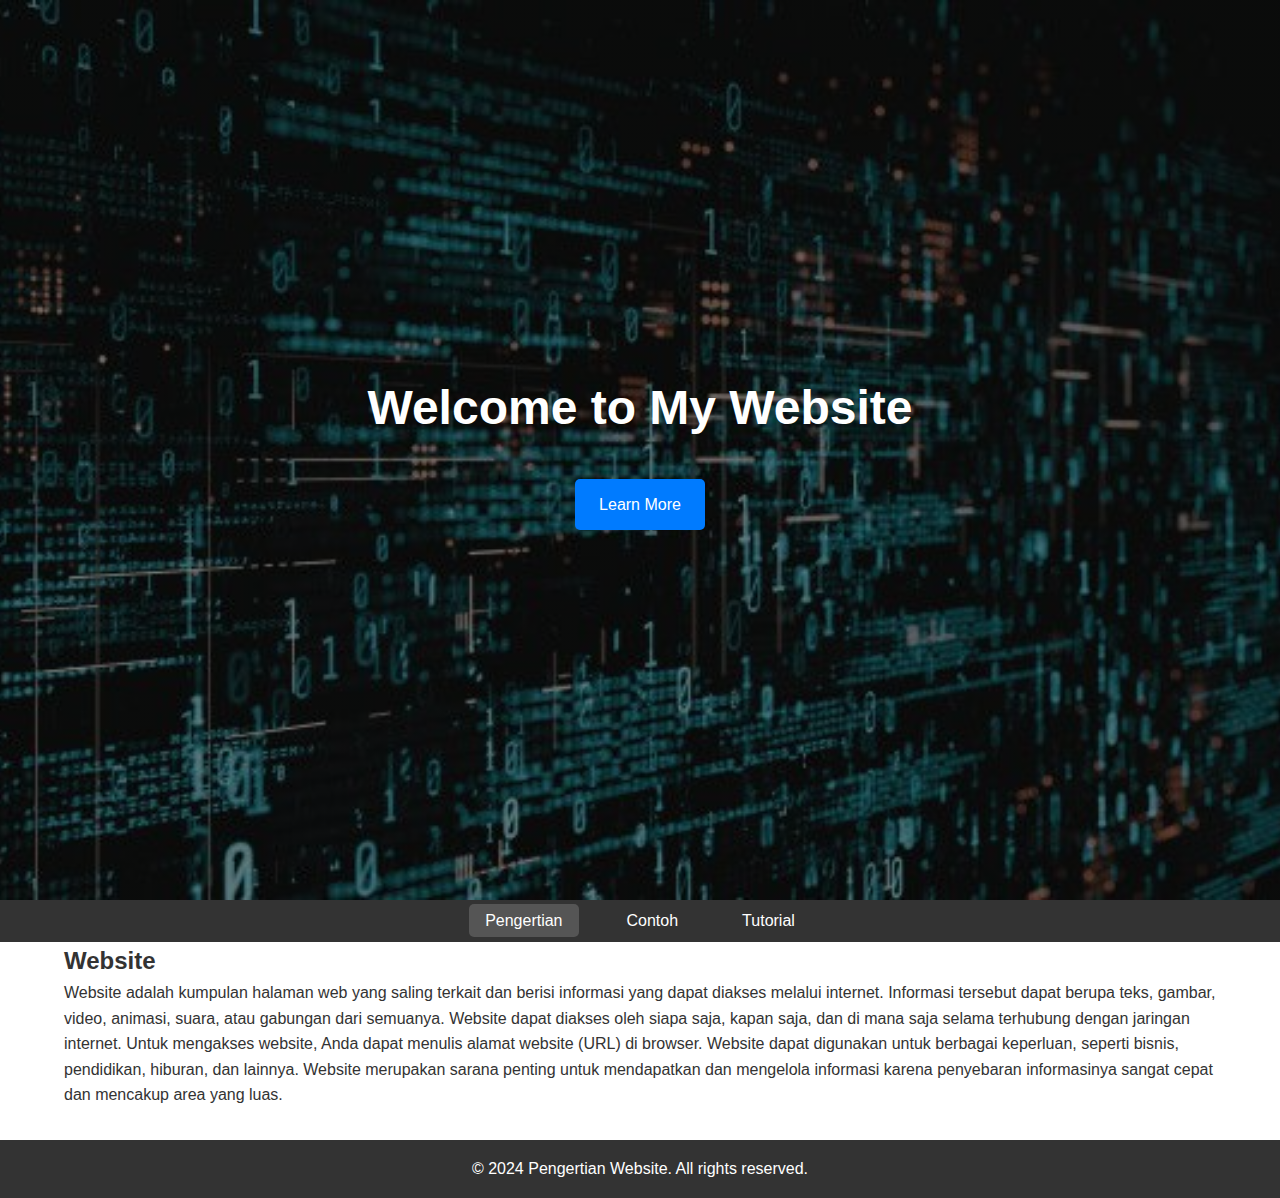
<file: index.html>
<!DOCTYPE html>
<html lang="en">
<head>
    <meta charset="UTF-8">
    <meta name="viewport" content="width=device-width, initial-scale=1.0">
    <title> Pengertian Website </title>
    <link rel="stylesheet" href="style.css">
    <script defer src="script.js"></script>
</head>
<body>
    <header class="hero">
        <div class="container">
            <h1 class="hero-title">Welcome to My Website</h1>
            <p class="hero-subtitle"></p>
            <a href="#main-content" class="btn btn-primary">Learn More</a>
        </div>
    </header>

    <nav class="navbar">
        <ul>
            <li><a href="index.html" class="active">Pengertian</a></li>
            <li><a href="page2.html"> Contoh </a></li>
            <li><a href="Tutorial.html">Tutorial</a></li>
        </ul>
    </nav>

    <main id="main-content" class="container">
        <section class="content">
            <h2> Website </h2>
            <p> Website adalah kumpulan halaman web yang saling terkait dan berisi informasi yang dapat diakses melalui internet. Informasi tersebut dapat berupa teks, gambar, video, animasi, suara, atau gabungan dari semuanya. 
                Website dapat diakses oleh siapa saja, kapan saja, dan di mana saja selama terhubung dengan jaringan internet. Untuk mengakses website, Anda dapat menulis alamat website (URL) di browser. 
                Website dapat digunakan untuk berbagai keperluan, seperti bisnis, pendidikan, hiburan, dan lainnya. Website merupakan sarana penting untuk mendapatkan dan mengelola informasi karena penyebaran informasinya sangat cepat dan mencakup area yang luas. </p>
        </section>
    </main>

    <footer>
        <p>&copy; 2024 Pengertian Website. All rights reserved.</p>
    </footer>
</body>
</html>
</file>
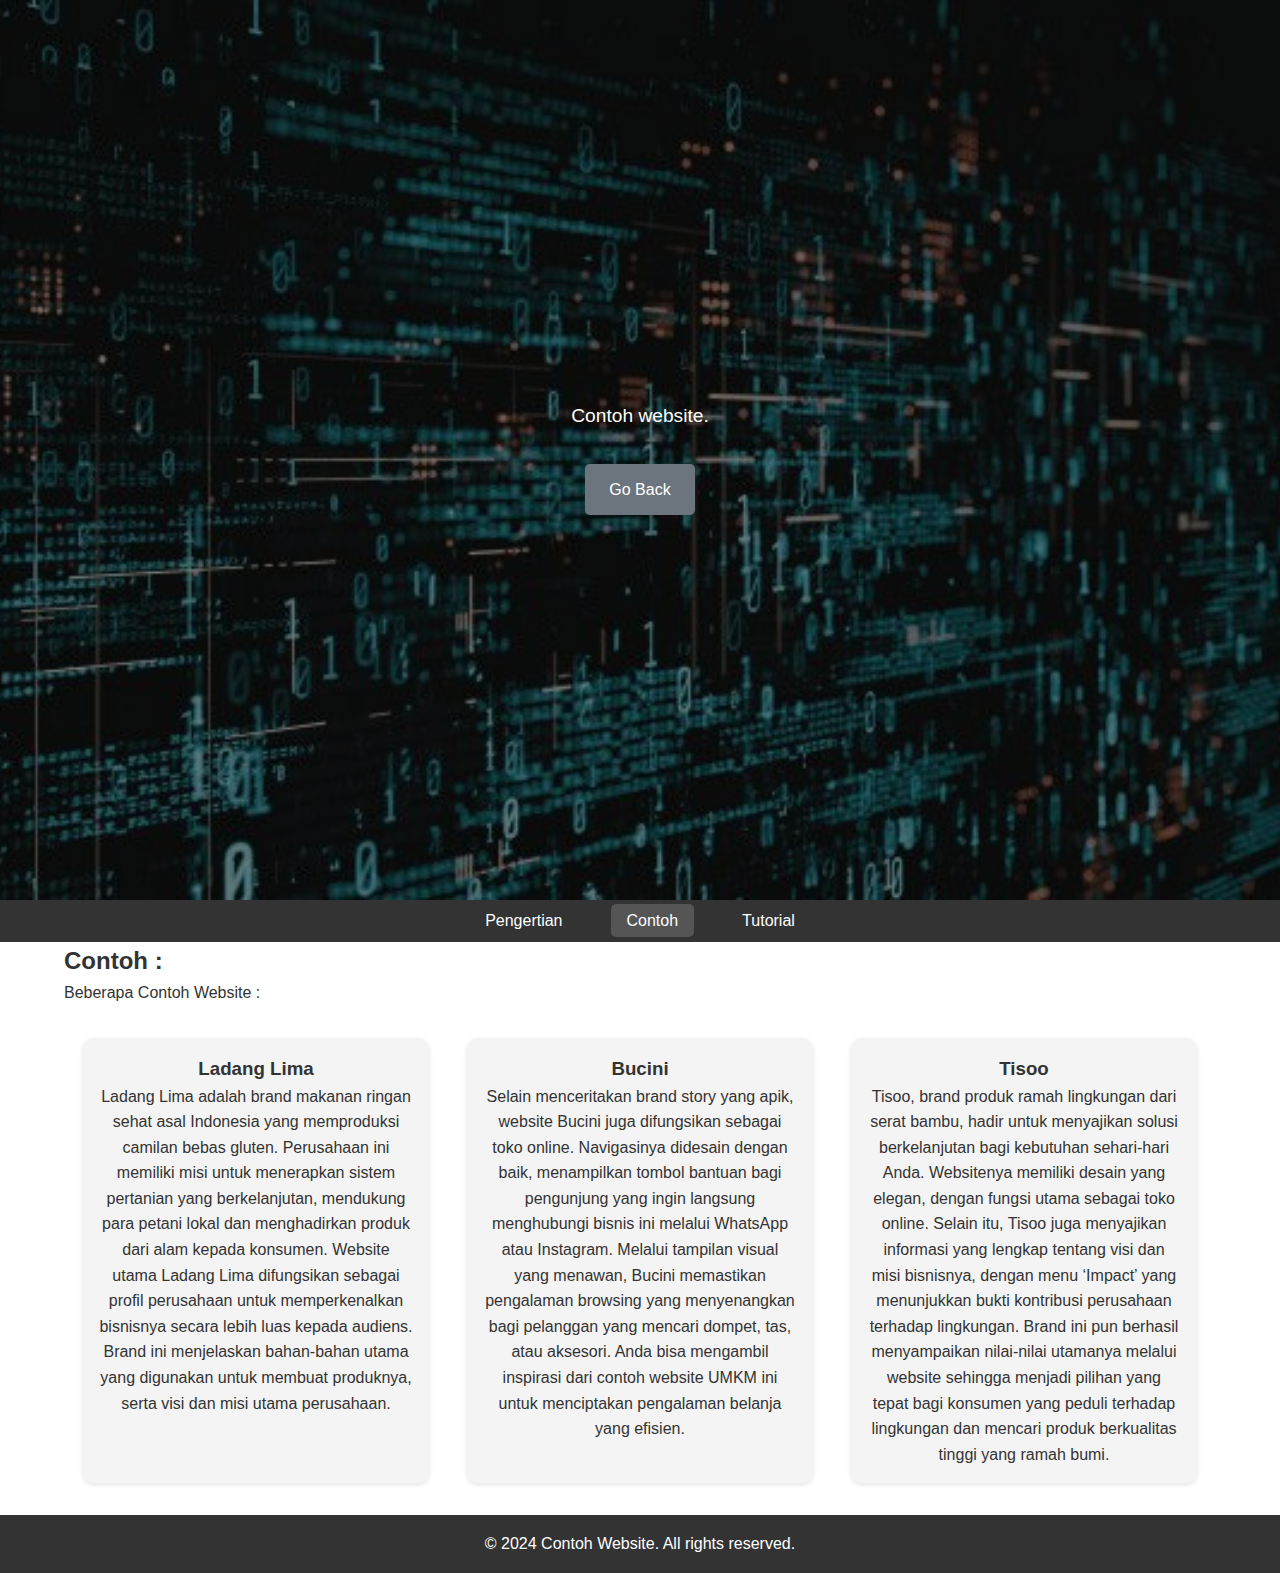
<file: page2.html>
<!DOCTYPE html>
<html lang="en">
<head>
    <meta charset="UTF-8">
    <meta name="viewport" content="width=device-width, initial-scale=1.0">
    <title>Contact</title>
    <link rel="stylesheet" href="style.css">
    <script defer src="script.js"></script>
</head>
<body>
    <header class="hero page2-hero">
        <div class="container">
            <h1 class="hero-title"></h1>
            <p class="hero-subtitle">Contoh website.</p>
            <a href="index.html" class="btn btn-secondary">Go Back</a> 
        </div>
    </header>

    <nav class="navbar">
        <ul>
            <li><a href="index.html">Pengertian</a></li>
            <li><a href="page2.html" class="active">Contoh</a></li>
            <li><a href="Tutorial.html">Tutorial</a></li>
        </ul>
    </nav>

    <main class="container">
        <section class="content">
            <h2>Contoh :</h2>
            <p>Beberapa Contoh Website :</p>

            <section class="cards">
                <div class="card">
                    <h3>Ladang Lima</h3>
                    <p>Ladang Lima adalah brand makanan ringan sehat asal Indonesia yang memproduksi camilan bebas gluten. Perusahaan ini memiliki misi untuk menerapkan sistem pertanian yang berkelanjutan, mendukung para petani lokal dan menghadirkan produk dari alam kepada konsumen.
                        Website utama Ladang Lima difungsikan sebagai profil perusahaan untuk memperkenalkan bisnisnya secara lebih luas kepada audiens. Brand ini menjelaskan bahan-bahan utama yang digunakan untuk membuat produknya, serta visi dan misi utama perusahaan.</p>
                </div>
                <div class="card">
                    <h3>Bucini</h3>
                    <p>Selain menceritakan brand story yang apik, website Bucini juga difungsikan sebagai toko online. Navigasinya didesain dengan baik, menampilkan tombol bantuan bagi pengunjung yang ingin langsung menghubungi bisnis ini melalui WhatsApp atau Instagram.
                        Melalui tampilan visual yang menawan, Bucini memastikan pengalaman browsing yang menyenangkan bagi pelanggan yang mencari dompet, tas, atau aksesori. Anda bisa mengambil inspirasi dari contoh website UMKM ini untuk menciptakan pengalaman belanja yang efisien.<p>
                </div>
                <div class="card">
                    <h3>Tisoo</h3>
                    <p>Tisoo, brand produk ramah lingkungan dari serat bambu, hadir untuk menyajikan solusi berkelanjutan bagi kebutuhan sehari-hari Anda.
                        Websitenya memiliki desain yang elegan, dengan fungsi utama sebagai toko online. Selain itu, Tisoo juga menyajikan informasi yang lengkap tentang visi dan misi bisnisnya, dengan menu ‘Impact’ yang menunjukkan bukti kontribusi perusahaan terhadap lingkungan.
                        Brand ini pun berhasil menyampaikan nilai-nilai utamanya melalui website sehingga menjadi pilihan yang tepat bagi konsumen yang peduli terhadap lingkungan dan mencari produk berkualitas tinggi yang ramah bumi.</p>
                </div>
            </section>
        </section>
    </main>

    <footer>
        <p>&copy; 2024 Contoh Website. All rights reserved.</p>
    </footer>
</body>
</html>
</file>
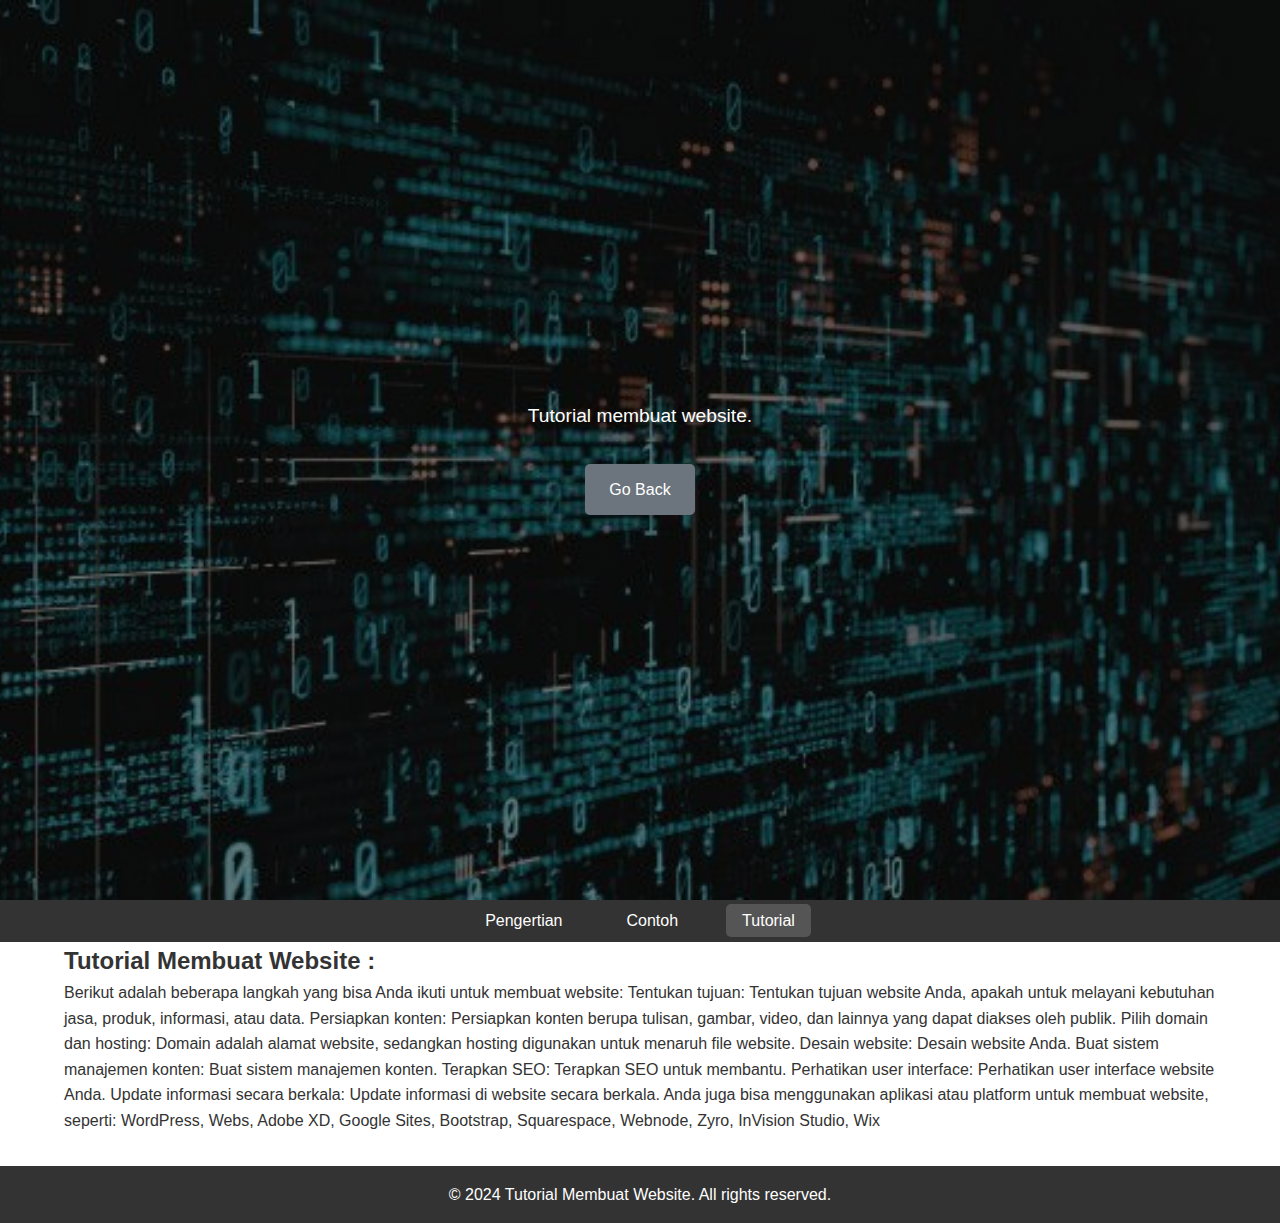
<file: Tutorial.html>
<!DOCTYPE html>
<html lang="en">
<head>
    <meta charset="UTF-8">
    <meta name="viewport" content="width=device-width, initial-scale=1.0">
    <title>Tutorial</title>
    <link rel="stylesheet" href="style.css">
    <script defer src="script.js"></script>
</head>
<body>
    <header class="hero page2-hero">
        <div class="container">
            <h1 class="hero-title"></h1>
            <p class="hero-subtitle">Tutorial membuat website.</p>
            <a href="index.html" class="btn btn-secondary">Go Back</a> 
        </div>
    </header>

    <nav class="navbar">
        <ul>
            <li><a href="index.html">Pengertian</a></li>
            <li><a href="page2.html">Contoh</a></li>
            <li><a href="Tutorial.html" class="active">Tutorial</a></li>
        </ul>
    </nav>

    <main class="container">
        <section class="content">
            <h2>Tutorial Membuat Website :</h2>
            <p>
                Berikut adalah beberapa langkah yang bisa Anda ikuti untuk membuat website:
                
                    Tentukan tujuan: Tentukan tujuan website Anda, apakah untuk melayani kebutuhan jasa, produk, informasi, atau data. 
                
                Persiapkan konten: Persiapkan konten berupa tulisan, gambar, video, dan lainnya yang dapat diakses oleh publik. 
                Pilih domain dan hosting: Domain adalah alamat website, sedangkan hosting digunakan untuk menaruh file website. 
                Desain website: Desain website Anda. 
                Buat sistem manajemen konten: Buat sistem manajemen konten. 
                Terapkan SEO: Terapkan SEO untuk membantu. 
                Perhatikan user interface: Perhatikan user interface website Anda. 
                Update informasi secara berkala: Update informasi di website secara berkala. 
                
                Anda juga bisa menggunakan aplikasi atau platform untuk membuat website, seperti:
                WordPress, Webs, Adobe XD, Google Sites, Bootstrap, Squarespace, Webnode, Zyro, InVision Studio, Wix</p>
        </section>
    </main>

    <footer>
        <p>&copy; 2024 Tutorial Membuat Website. All rights reserved.</p>
    </footer>
</body>
</html>
</file>
<file: style.css>
/* Reset */
* {
    margin: 0;
    padding: 0;
    box-sizing: border-box;
}

/* Body */
body {
    font-family: 'Arial', sans-serif;
    color: #333;
    line-height: 1.6;
}

/* Container */
.container {
    width: 90%;
    max-width: 1200px;
    margin: 0 auto;
}

/* Hero Section */
.hero {
    height: 100vh;
    background: linear-gradient(rgba(0, 0, 0, 0.5), rgba(0, 0, 0, 0.5)), url('bg1.jpg') center/cover no-repeat;
    color: white;
    display: flex;
    align-items: center;
    justify-content: center;
    text-align: center;
    padding: 2rem;
}

.hero-title {
    font-size: 3rem;
    margin-bottom: 1rem;
}

.hero-subtitle {
    font-size: 1.2rem;
    margin-bottom: 2rem;
}

/* Navbar */
.navbar {
    background: #333;
    color: white;
    padding: 0.5rem 0;
}

.navbar ul {
    display: flex;
    justify-content: center;
    list-style: none;
}

.navbar ul li {
    margin: 0 1rem;
}

.navbar ul li a {
    color: white;
    text-decoration: none;
    padding: 0.5rem 1rem;
    transition: background 0.3s;
}

.navbar ul li a.active, .navbar ul li a:hover {
    background: #555;
    border-radius: 5px;
}

/* Cards */
.cards {
    display: flex;
    justify-content: space-around;
    margin: 2rem 0;
}

.card {
    background: #f4f4f4;
    padding: 1rem;
    border-radius: 10px;
    box-shadow: 0 2px 5px rgba(0, 0, 0, 0.1);
    text-align: center;
    width: 30%;
    transition: transform 0.3s;
}

.card:hover {
    transform: scale(1.05);
}

/* Buttons */
.btn {
    text-decoration: none;
    padding: 0.8rem 1.5rem;
    border-radius: 5px;
    font-size: 1rem;
    display: inline-block;
}

.btn-primary {
    background: #007bff;
    color: white;
    transition: background 0.3s;
}

.btn-primary:hover {
    background: #0056b3;
}

.btn-secondary {
    background: #6c757d;
    color: white;
}

.btn-secondary:hover {
    background: #343a40;
}

/* Footer */
footer {
    text-align: center;
    padding: 1rem 0;
    background: #333;
    color: white;
    margin-top: 2rem;
}
</file>
